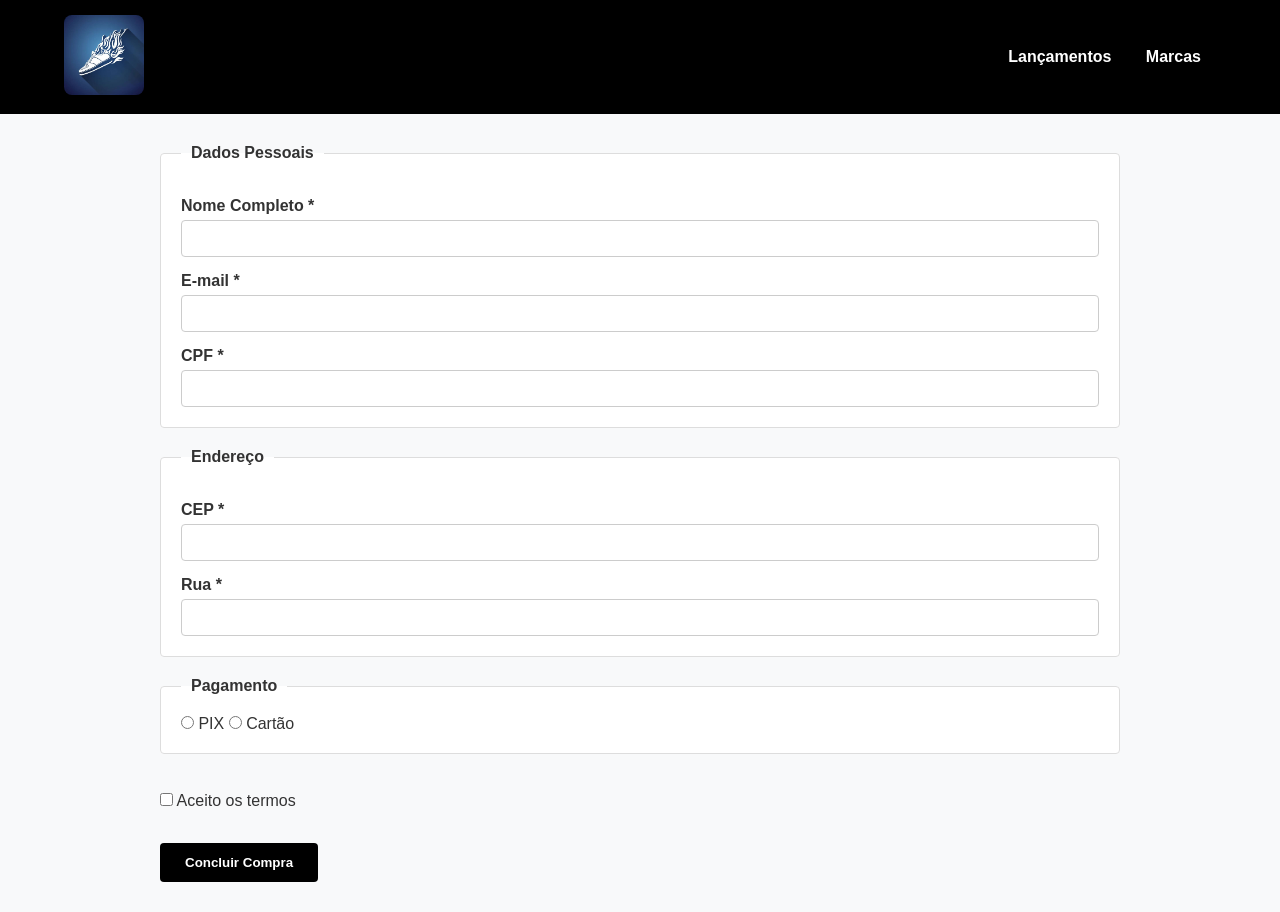
<file: cadastro.html>
<!DOCTYPE html>
<html lang="pt-br">
<head>
    <meta charset="UTF-8">
    <title>Cadastro - SneakerX</title>
    <link rel="stylesheet" href="style.css">
</head>
<body>

    <header class="cabecalho">
        <div class="logo"><img src="SneakersX.jpg" alt="Logo" width="80"></div>
        <nav class="menu">
            <a href="index.html">Lançamentos</a>
            <a href="index.html">Marcas</a>
        </nav>
    </header>

    <main class="conteudo-principal">
        <form class="formulario-checkout" action="#" method="POST">
            
            <fieldset>
                <legend>Dados Pessoais</legend>
                <div class="campo-grupo">
                    <label for="nome">Nome Completo *</label>
                    <input type="text" id="nome" required>
                </div>
                <div class="campo-grupo">
                    <label for="email">E-mail *</label>
                    <input type="email" id="email" required>
                </div>
                <div class="campo-grupo">
                    <label for="cpf">CPF *</label>
                    <input type="text" id="cpf" required>
                </div>
            </fieldset>

            <fieldset>
                <legend>Endereço</legend>
                <div class="campo-grupo">
                    <label for="cep">CEP *</label>
                    <input type="text" id="cep" required>
                </div>
                <div class="campo-grupo">
                    <label for="rua">Rua *</label>
                    <input type="text" id="rua" required>
                </div>
            </fieldset>

            <fieldset>
                <legend>Pagamento</legend>
                <label><input type="radio" name="pagamento" required> PIX</label>
                <label><input type="radio" name="pagamento"> Cartão</label>
            </fieldset>

            <br>
            <label><input type="checkbox" required> Aceito os termos</label>
            <br><br>
            <button type="submit" class="btn-enviar-formulario">Concluir Compra</button>
        </form>
    </main>

</body>
</html>
</file>
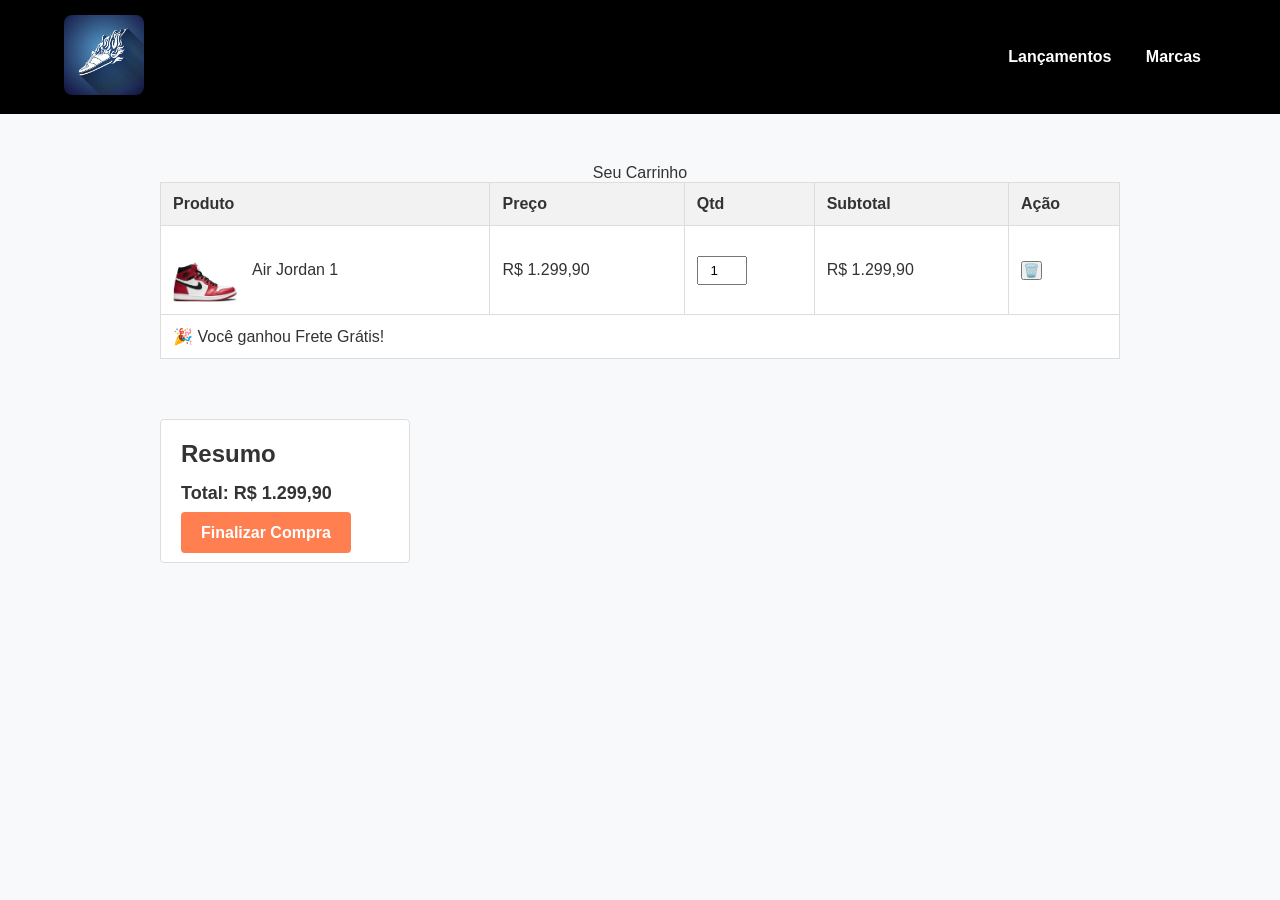
<file: carrinho.html>
<!DOCTYPE html>
<html lang="pt-br">
<head>
    <meta charset="UTF-8">
    <title>Carrinho - SneakerX</title>
    <link rel="stylesheet" href="style.css">
</head>
<body>

    <header class="cabecalho">
        <div class="logo"><img src="SneakersX.jpg" alt="Logo" width="80"></div>
        <nav class="menu">
            <a href="index.html">Lançamentos</a>
            <a href="index.html">Marcas</a>
        </nav>
    </header>

    <main class="conteudo-principal">
        <div class="layout-carrinho">
            <table class="tabela-carrinho">
                <caption>Seu Carrinho</caption>
                <thead>
                    <tr>
                        <th scope="col">Produto</th>
                        <th scope="col">Preço</th>
                        <th scope="col">Qtd</th>
                        <th scope="col">Subtotal</th>
                        <th scope="col">Ação</th>
                    </tr>
                </thead>
                <tbody>
                    <tr>
                        <td>
                            <div class="produto-item-celula">
                                <img src="Air%20jordan%201%20high.webp" alt="Tênis">
                                <span>Air Jordan 1</span>
                            </div>
                        </td>
                        <td>R$ 1.299,90</td>
                        <td><input type="number" min="1" value="1" class="input-qtd"></td>
                        <td>R$ 1.299,90</td>
                        <td><button>🗑️</button></td>
                    </tr>
                </tbody>
                <tfoot>
                    <tr><td colspan="5">🎉 Você ganhou Frete Grátis!</td></tr>
                </tfoot>
            </table>

            <aside class="resumo-pedido">
                <h2>Resumo</h2>
                <p>Total: R$ 1.299,90</p>
                <a href="cadastro.html" class="btn-finalizar-checkout">Finalizar Compra</a>
            </aside>
        </div>
    </main>

</body>
</html>
</file>
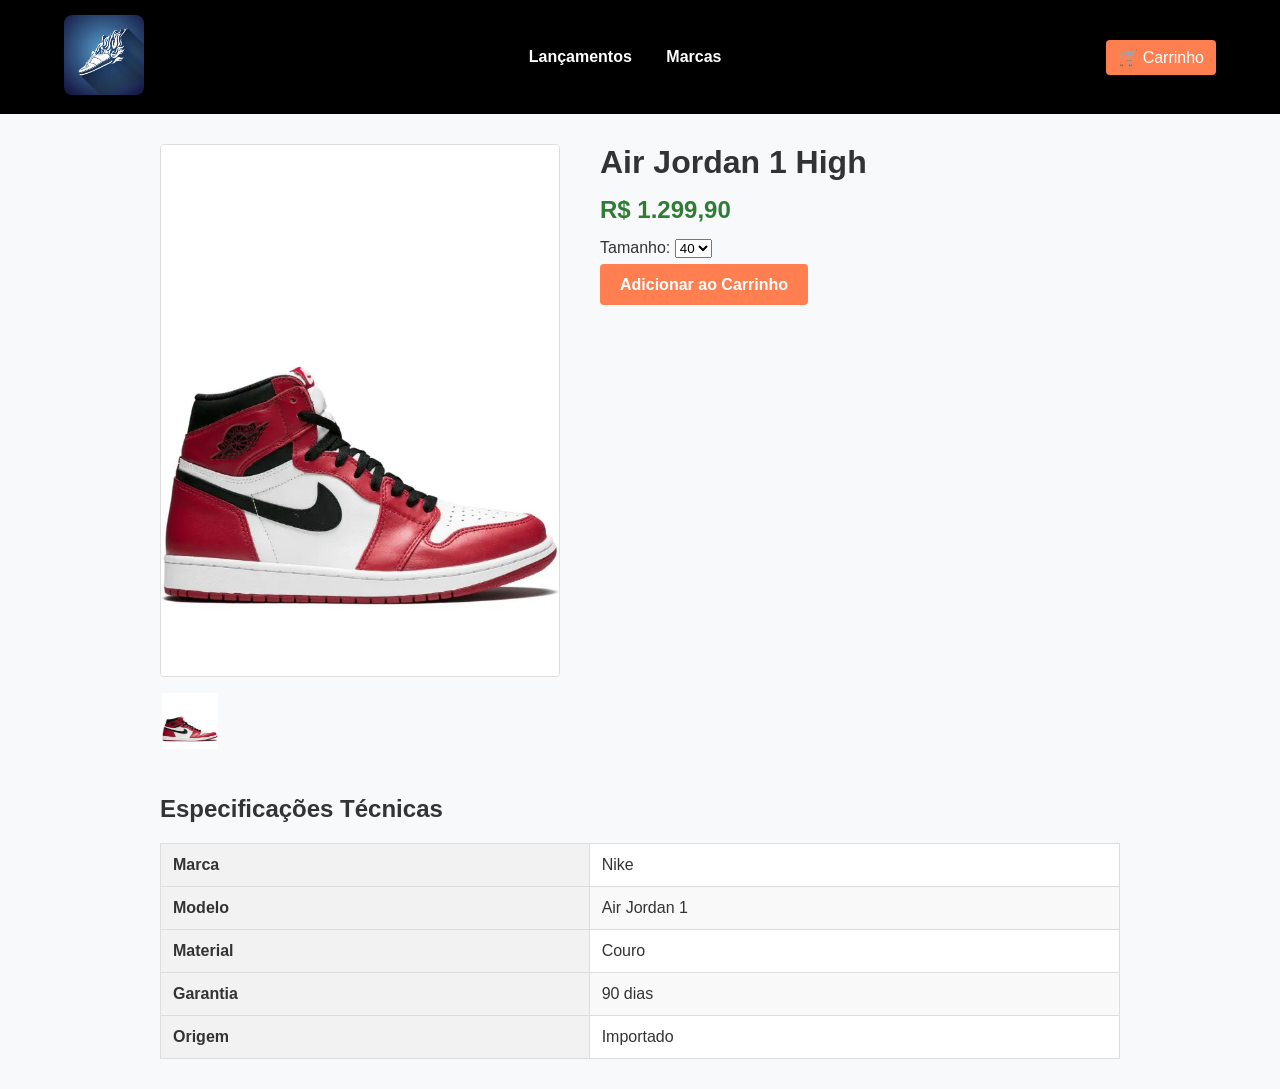
<file: produto.html>
<!DOCTYPE html>
<html lang="pt-br">
<head>
    <meta charset="UTF-8">
    <title>Produto - SneakerX</title>
    <link rel="stylesheet" href="style.css">
</head>
<body>

    <header class="cabecalho">
        <div class="logo"><img src="SneakersX.jpg" alt="Logo" width="80"></div>
        <nav class="menu">
            <a href="index.html">Lançamentos</a>
            <a href="index.html">Marcas</a>
        </nav>
        <div class="acoes"><a href="carrinho.html">🛒 Carrinho</a></div>
    </header>

    <main class="conteudo-principal">
        <div class="produto-detalhes-container">
            <div class="coluna-galeria">
                <img src="Air%20jordan%201%20high.webp" alt="Produto" class="foto-principal">
                <div class="miniaturas">
                    <img src="Air%20jordan%201%20high.webp" alt="Miniatura" class="thumb">
                </div>
            </div>

            <div class="coluna-info">
                <h1>Air Jordan 1 High</h1>
                <p class="preco-atual">R$ 1.299,90</p>
                
                <label for="tamanho">Tamanho:</label>
                <select id="tamanho">
                    <option>40</option>
                    <option>41</option>
                </select>
                <br><br>
                <a href="carrinho.html" class="btn-adicionar-carrinho">Adicionar ao Carrinho</a>
            </div>
        </div>

        <h2>Especificações Técnicas</h2>
        <table class="tabela-especificacoes">
            <tbody>
                <tr><th scope="row">Marca</th><td>Nike</td></tr>
                <tr><th scope="row">Modelo</th><td>Air Jordan 1</td></tr>
                <tr><th scope="row">Material</th><td>Couro</td></tr>
                <tr><th scope="row">Garantia</th><td>90 dias</td></tr>
                <tr><th scope="row">Origem</th><td>Importado</td></tr>
            </tbody>
        </table>
    </main>

</body>
</html>
</file>
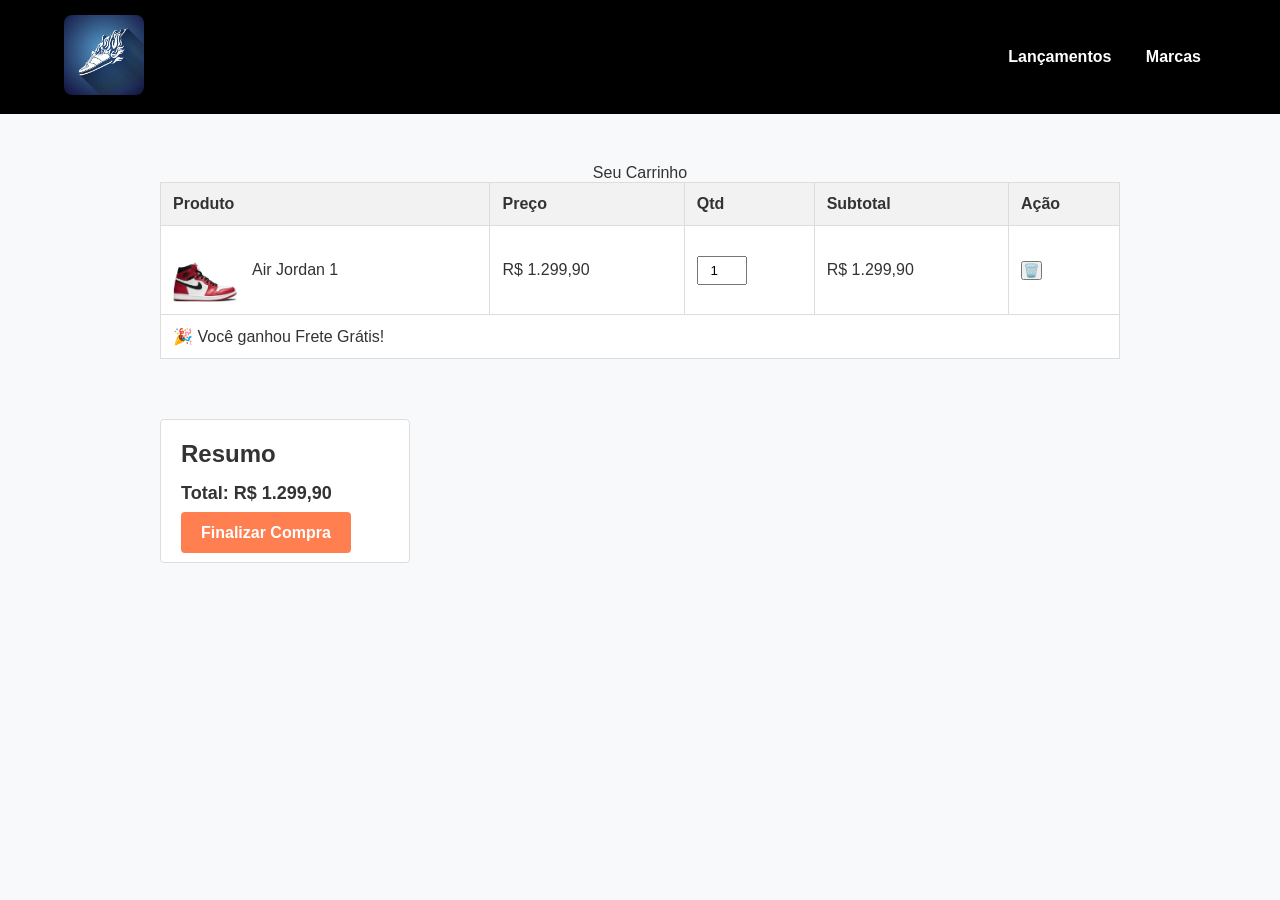
<file: Projeto Prático Criando a Vitrine/Projeto/carrinho.html>
<!DOCTYPE html>
<html lang="pt-br">
<head>
    <meta charset="UTF-8">
    <title>Carrinho - SneakerX</title>
    <link rel="stylesheet" href="style.css">
</head>
<body>

    <header class="cabecalho">
        <div class="logo"><img src="SneakersX.jpg" alt="Logo" width="80"></div>
        <nav class="menu">
            <a href="index.html">Lançamentos</a>
            <a href="index.html">Marcas</a>
        </nav>
    </header>

    <main class="conteudo-principal">
        <div class="layout-carrinho">
            <table class="tabela-carrinho">
                <caption>Seu Carrinho</caption>
                <thead>
                    <tr>
                        <th scope="col">Produto</th>
                        <th scope="col">Preço</th>
                        <th scope="col">Qtd</th>
                        <th scope="col">Subtotal</th>
                        <th scope="col">Ação</th>
                    </tr>
                </thead>
                <tbody>
                    <tr>
                        <td>
                            <div class="produto-item-celula">
                                <img src="Air jordan 1 high.webp" alt="Tênis">
                                <span>Air Jordan 1</span>
                            </div>
                        </td>
                        <td>R$ 1.299,90</td>
                        <td><input type="number" min="1" value="1" class="input-qtd"></td>
                        <td>R$ 1.299,90</td>
                        <td><button>🗑️</button></td>
                    </tr>
                </tbody>
                <tfoot>
                    <tr><td colspan="5">🎉 Você ganhou Frete Grátis!</td></tr>
                </tfoot>
            </table>

            <aside class="resumo-pedido">
                <h2>Resumo</h2>
                <p>Total: R$ 1.299,90</p>
                <a href="cadastro.html" class="btn-finalizar-checkout">Finalizar Compra</a>
            </aside>
        </div>
    </main>

</body>
</html>
</file>
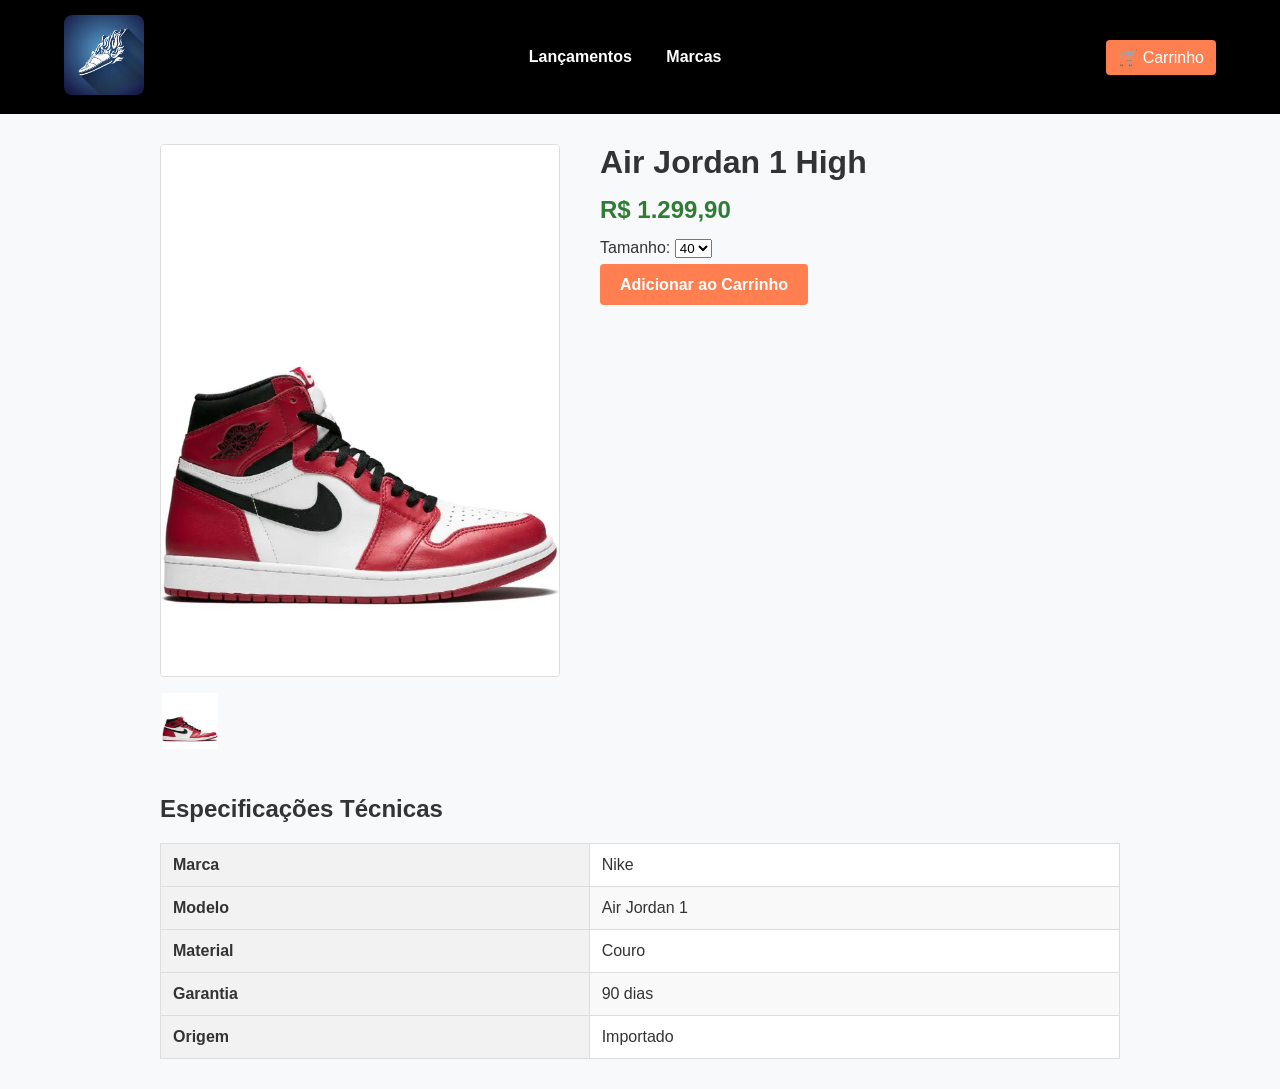
<file: Projeto Prático Criando a Vitrine/Projeto/produto.html>
<!DOCTYPE html>
<html lang="pt-br">
<head>
    <meta charset="UTF-8">
    <title>Produto - SneakerX</title>
    <link rel="stylesheet" href="style.css">
</head>
<body>

    <header class="cabecalho">
        <div class="logo"><img src="SneakersX.jpg" alt="Logo" width="80"></div>
        <nav class="menu">
            <a href="index.html">Lançamentos</a>
            <a href="index.html">Marcas</a>
        </nav>
        <div class="acoes"><a href="carrinho.html">🛒 Carrinho</a></div>
    </header>

    <main class="conteudo-principal">
        <div class="produto-detalhes-container">
            <div class="coluna-galeria">
                <img src="Air jordan 1 high.webp" alt="Produto" class="foto-principal">
                <div class="miniaturas">
                    <img src="Air jordan 1 high.webp" alt="Miniatura" class="thumb">
                </div>
            </div>

            <div class="coluna-info">
                <h1>Air Jordan 1 High</h1>
                <p class="preco-atual">R$ 1.299,90</p>
                
                <label for="tamanho">Tamanho:</label>
                <select id="tamanho">
                    <option>40</option>
                    <option>41</option>
                </select>
                <br><br>
                <a href="carrinho.html" class="btn-adicionar-carrinho">Adicionar ao Carrinho</a>
            </div>
        </div>

        <h2>Especificações Técnicas</h2>
        <table class="tabela-especificacoes">
            <tbody>
                <tr><th scope="row">Marca</th><td>Nike</td></tr>
                <tr><th scope="row">Modelo</th><td>Air Jordan 1</td></tr>
                <tr><th scope="row">Material</th><td>Couro</td></tr>
                <tr><th scope="row">Garantia</th><td>90 dias</td></tr>
                <tr><th scope="row">Origem</th><td>Importado</td></tr>
            </tbody>
        </table>
    </main>

</body>
</html>
</file>
<file: style.css>
/* ==========================================================================
   1. SEU CSS ORIGINAL (Mantido e Integrado)
   ========================================================================== */
* {
    margin: 0;
    padding: 0;
    box-sizing: border-box;
    font-family: Arial, sans-serif;
}

body {
    background-color: #f8f9fa;
    color: #333;
}

.cabecalho {
    display: flex;
    justify-content: space-between;
    align-items: center;
    padding: 15px 5%;
    background-color: #000;
    color: #fff;
}

.logo img {
    border-radius: 8px;
    object-fit: cover;
}

.menu a {
    color: #fff;
    text-decoration: none;
    margin: 0 15px;
    font-weight: bold;
}

.acoes input {
    padding: 8px;
    border-radius: 4px;
    border: none;
}

.acoes button, .acoes a {
    padding: 8px 12px;
    background-color: #ff7f50;
    color: white;
    border: none;
    border-radius: 4px;
    cursor: pointer;
    text-decoration: none;
    display: inline-block;
}

.carrossel-promocoes {
    display: flex;
    overflow-x: auto;
    scroll-snap-type: x mandatory;
}

.banner {
    flex: 0 0 100%;
    scroll-snap-align: start;
}

.banner img {
    width: 100%;
    height: auto;
    display: block;
}

.categorias {
    display: flex;
    justify-content: center;
    gap: 30px;
    padding: 40px 5%;
    background-color: #fff;
}

.item-categoria {
    text-align: center;
}

.item-categoria img {
    width: 120px;
    height: 120px;
    border-radius: 50%;
    object-fit: cover;
    border: 2px solid #ddd;
    box-shadow: 0 4px 6px rgba(0,0,0,0.1);
    transition: transform 0.2s ease;
}

.item-categoria img:hover {
    transform: scale(1.05);
}

.item-categoria p {
    margin-top: 10px;
    font-weight: bold;
}

.vitrine {
    display: flex;
    justify-content: center;
    gap: 20px;
    padding: 40px 5%;
    flex-wrap: wrap;
}

.cartao-produto {
    background: #fff;
    border: 1px solid #e0e0e0;
    border-radius: 8px;
    width: 300px;
    padding: 15px;
    text-align: center;
    box-shadow: 0 2px 5px rgba(0,0,0,0.05);
    display: flex;
    flex-direction: column;
    justify-content: space-between;
}

.imagem-container {
    position: relative;
    width: 100%;
    height: 220px;
    display: flex;
    align-items: center;
    justify-content: center;
    background-color: #fff;
    border-radius: 6px;
    overflow: hidden;
    margin-bottom: 15px;
}

.imagem-container img {
    max-width: 100%;
    max-height: 100%;
    width: auto;
    height: auto;
    object-fit: contain;
    padding: 10px;
}

.etiqueta-esgotado {
    position: absolute;
    top: 10px;
    right: 10px;
    background-color: #ff0000;
    color: white;
    font-size: 12px;
    font-weight: bold;
    padding: 4px 8px;
    border-radius: 3px;
    z-index: 2;
}

.informacao-produto h3 {
    font-size: 18px;
    margin-bottom: 8px;
}

.informacao-produto .preco {
    font-size: 16px;
    color: #2e7d32;
    font-weight: bold;
    margin-bottom: 15px;
}

.btn-comprar {
    width: 100%;
    padding: 10px;
    background-color: #111;
    color: #fff;
    border: none;
    border-radius: 4px;
    cursor: pointer;
    font-weight: bold;
}

.btn-comprar:disabled {
    background-color: #999;
    cursor: not-allowed;
}

.rodape {
    background-color: #111;
    color: #aaa;
    text-align: center;
    padding: 20px;
    font-size: 14px;
    margin-top: 40px;
}

/* ==========================================================================
   2. ESTILOS BÁSICOS PARA AS NOVAS PÁGINAS (Requisitos do Professor)
   ========================================================================== */
.conteudo-principal {
    max-width: 1000px;
    margin: 30px auto;
    padding: 0 20px;
}

/* Layout Lado a Lado (Página de Produto) */
.produto-detalhes-container {
    display: flex;
    gap: 40px;
    margin-bottom: 40px;
    flex-wrap: wrap;
}

.foto-principal {
    width: 100%;
    max-width: 400px;
    height: auto;
    border: 1px solid #ddd;
    border-radius: 4px;
}

.thumb {
    width: 60px;
    height: 60px;
    border: 2px solid transparent;
    cursor: pointer;
    margin-top: 10px;
}

/* Destaca a borda da miniatura ao passar o mouse */
.thumb:hover {
    border-color: #ff7f50;
}

.coluna-info h1 {
    margin-bottom: 15px;
}

.preco-atual {
    font-size: 24px;
    color: #2e7d32;
    font-weight: bold;
    margin-bottom: 15px;
}

.btn-adicionar-carrinho, .btn-finalizar-checkout {
    background-color: #ff7f50;
    color: white;
    padding: 12px 20px;
    text-decoration: none;
    font-weight: bold;
    border-radius: 4px;
}

/* Tabelas Estilizadas (Ficha Técnica e Carrinho) */
.tabela-especificacoes, .tabela-carrinho {
    width: 100%;
    border-collapse: collapse;
    margin-top: 20px;
    background: #fff;
    margin-bottom: 30px;
}

.tabela-especificacoes th, .tabela-especificacoes td, 
.tabela-carrinho th, .tabela-carrinho td {
    padding: 12px;
    border: 1px solid #ddd;
    text-align: left;
}

.tabela-especificacoes th, .tabela-carrinho th {
    background-color: #f2f2f2;
}

/* Efeito Zebrado Obrigatório */
.tabela-especificacoes tbody tr:nth-child(even) {
    background-color: #f9f9f9;
}

/* Layout do Carrinho */
.layout-carrinho {
    display: flex;
    gap: 30px;
    flex-wrap: wrap;
}

.produto-item-celula {
    display: flex;
    align-items: center;
    gap: 15px;
}

.produto-item-celula img {
    width: 64px;
    height: 64px;
    object-fit: cover;
}

.input-qtd {
    width: 50px;
    padding: 5px;
    text-align: center;
}

.resumo-pedido {
    background: #fff;
    padding: 20px;
    border: 1px solid #ddd;
    border-radius: 4px;
    height: fit-content;
    min-width: 250px;
}

.resumo-pedido h2 {
    margin-bottom: 15px;
}

.resumo-pedido p {
    font-size: 18px;
    font-weight: bold;
    margin-bottom: 20px;
}

/* Formulários e Estados de Validação (Página de Cadastro) */
fieldset {
    border: 1px solid #ddd;
    padding: 20px;
    margin-bottom: 20px;
    background: #fff;
    border-radius: 4px;
}

legend {
    font-weight: bold;
    padding: 0 10px;
}

.campo-grupo {
    display: flex;
    flex-direction: column;
    margin-top: 15px;
}

.campo-grupo label {
    margin-bottom: 5px;
    font-weight: bold;
}

.campo-grupo input {
    padding: 10px;
    border: 1px solid #ccc;
    border-radius: 4px;
    outline: none;
}

/* Muda de cor ao clicar e validar automaticamente */
.campo-grupo input:focus {
    border-color: #ff7f50;
}

.campo-grupo input:focus:valid {
    border-color: #2e7d32; /* Borda verde se estiver certo */
}

.campo-grupo input:focus:invalid {
    border-color: #c62828; /* Borda vermelha se estiver errado/vazio */
}

.btn-enviar-formulario {
    padding: 12px 25px;
    background-color: #000;
    color: #fff;
    border: none;
    font-weight: bold;
    cursor: pointer;
    border-radius: 4px;
    margin-top: 15px;
}
</file>
<file: Projeto Prático Criando a Vitrine/Projeto/style.css>
/* ==========================================================================
   1. SEU CSS ORIGINAL (Mantido e Integrado)
   ========================================================================== */
* {
    margin: 0;
    padding: 0;
    box-sizing: border-box;
    font-family: Arial, sans-serif;
}

body {
    background-color: #f8f9fa;
    color: #333;
}

.cabecalho {
    display: flex;
    justify-content: space-between;
    align-items: center;
    padding: 15px 5%;
    background-color: #000;
    color: #fff;
}

.logo img {
    border-radius: 8px;
    object-fit: cover;
}

.menu a {
    color: #fff;
    text-decoration: none;
    margin: 0 15px;
    font-weight: bold;
}

.acoes input {
    padding: 8px;
    border-radius: 4px;
    border: none;
}

.acoes button, .acoes a {
    padding: 8px 12px;
    background-color: #ff7f50;
    color: white;
    border: none;
    border-radius: 4px;
    cursor: pointer;
    text-decoration: none;
    display: inline-block;
}

.carrossel-promocoes {
    display: flex;
    overflow-x: auto;
    scroll-snap-type: x mandatory;
}

.banner {
    flex: 0 0 100%;
    scroll-snap-align: start;
}

.banner img {
    width: 100%;
    height: auto;
    display: block;
}

.categorias {
    display: flex;
    justify-content: center;
    gap: 30px;
    padding: 40px 5%;
    background-color: #fff;
}

.item-categoria {
    text-align: center;
}

.item-categoria img {
    width: 120px;
    height: 120px;
    border-radius: 50%;
    object-fit: cover;
    border: 2px solid #ddd;
    box-shadow: 0 4px 6px rgba(0,0,0,0.1);
    transition: transform 0.2s ease;
}

.item-categoria img:hover {
    transform: scale(1.05);
}

.item-categoria p {
    margin-top: 10px;
    font-weight: bold;
}

.vitrine {
    display: flex;
    justify-content: center;
    gap: 20px;
    padding: 40px 5%;
    flex-wrap: wrap;
}

.cartao-produto {
    background: #fff;
    border: 1px solid #e0e0e0;
    border-radius: 8px;
    width: 300px;
    padding: 15px;
    text-align: center;
    box-shadow: 0 2px 5px rgba(0,0,0,0.05);
    display: flex;
    flex-direction: column;
    justify-content: space-between;
}

.imagem-container {
    position: relative;
    width: 100%;
    height: 220px;
    display: flex;
    align-items: center;
    justify-content: center;
    background-color: #fff;
    border-radius: 6px;
    overflow: hidden;
    margin-bottom: 15px;
}

.imagem-container img {
    max-width: 100%;
    max-height: 100%;
    width: auto;
    height: auto;
    object-fit: contain;
    padding: 10px;
}

.etiqueta-esgotado {
    position: absolute;
    top: 10px;
    right: 10px;
    background-color: #ff0000;
    color: white;
    font-size: 12px;
    font-weight: bold;
    padding: 4px 8px;
    border-radius: 3px;
    z-index: 2;
}

.informacao-produto h3 {
    font-size: 18px;
    margin-bottom: 8px;
}

.informacao-produto .preco {
    font-size: 16px;
    color: #2e7d32;
    font-weight: bold;
    margin-bottom: 15px;
}

.btn-comprar {
    width: 100%;
    padding: 10px;
    background-color: #111;
    color: #fff;
    border: none;
    border-radius: 4px;
    cursor: pointer;
    font-weight: bold;
}

.btn-comprar:disabled {
    background-color: #999;
    cursor: not-allowed;
}

.rodape {
    background-color: #111;
    color: #aaa;
    text-align: center;
    padding: 20px;
    font-size: 14px;
    margin-top: 40px;
}

/* ==========================================================================
   2. ESTILOS BÁSICOS PARA AS NOVAS PÁGINAS (Requisitos do Professor)
   ========================================================================== */
.conteudo-principal {
    max-width: 1000px;
    margin: 30px auto;
    padding: 0 20px;
}

/* Layout Lado a Lado (Página de Produto) */
.produto-detalhes-container {
    display: flex;
    gap: 40px;
    margin-bottom: 40px;
    flex-wrap: wrap;
}

.foto-principal {
    width: 100%;
    max-width: 400px;
    height: auto;
    border: 1px solid #ddd;
    border-radius: 4px;
}

.thumb {
    width: 60px;
    height: 60px;
    border: 2px solid transparent;
    cursor: pointer;
    margin-top: 10px;
}

/* Destaca a borda da miniatura ao passar o mouse */
.thumb:hover {
    border-color: #ff7f50;
}

.coluna-info h1 {
    margin-bottom: 15px;
}

.preco-atual {
    font-size: 24px;
    color: #2e7d32;
    font-weight: bold;
    margin-bottom: 15px;
}

.btn-adicionar-carrinho, .btn-finalizar-checkout {
    background-color: #ff7f50;
    color: white;
    padding: 12px 20px;
    text-decoration: none;
    font-weight: bold;
    border-radius: 4px;
}

/* Tabelas Estilizadas (Ficha Técnica e Carrinho) */
.tabela-especificacoes, .tabela-carrinho {
    width: 100%;
    border-collapse: collapse;
    margin-top: 20px;
    background: #fff;
    margin-bottom: 30px;
}

.tabela-especificacoes th, .tabela-especificacoes td, 
.tabela-carrinho th, .tabela-carrinho td {
    padding: 12px;
    border: 1px solid #ddd;
    text-align: left;
}

.tabela-especificacoes th, .tabela-carrinho th {
    background-color: #f2f2f2;
}

/* Efeito Zebrado Obrigatório */
.tabela-especificacoes tbody tr:nth-child(even) {
    background-color: #f9f9f9;
}

/* Layout do Carrinho */
.layout-carrinho {
    display: flex;
    gap: 30px;
    flex-wrap: wrap;
}

.produto-item-celula {
    display: flex;
    align-items: center;
    gap: 15px;
}

.produto-item-celula img {
    width: 64px;
    height: 64px;
    object-fit: cover;
}

.input-qtd {
    width: 50px;
    padding: 5px;
    text-align: center;
}

.resumo-pedido {
    background: #fff;
    padding: 20px;
    border: 1px solid #ddd;
    border-radius: 4px;
    height: fit-content;
    min-width: 250px;
}

.resumo-pedido h2 {
    margin-bottom: 15px;
}

.resumo-pedido p {
    font-size: 18px;
    font-weight: bold;
    margin-bottom: 20px;
}

/* Formulários e Estados de Validação (Página de Cadastro) */
fieldset {
    border: 1px solid #ddd;
    padding: 20px;
    margin-bottom: 20px;
    background: #fff;
    border-radius: 4px;
}

legend {
    font-weight: bold;
    padding: 0 10px;
}

.campo-grupo {
    display: flex;
    flex-direction: column;
    margin-top: 15px;
}

.campo-grupo label {
    margin-bottom: 5px;
    font-weight: bold;
}

.campo-grupo input {
    padding: 10px;
    border: 1px solid #ccc;
    border-radius: 4px;
    outline: none;
}

/* Muda de cor ao clicar e validar automaticamente */
.campo-grupo input:focus {
    border-color: #ff7f50;
}

.campo-grupo input:focus:valid {
    border-color: #2e7d32; /* Borda verde se estiver certo */
}

.campo-grupo input:focus:invalid {
    border-color: #c62828; /* Borda vermelha se estiver errado/vazio */
}

.btn-enviar-formulario {
    padding: 12px 25px;
    background-color: #000;
    color: #fff;
    border: none;
    font-weight: bold;
    cursor: pointer;
    border-radius: 4px;
    margin-top: 15px;
}
</file>
